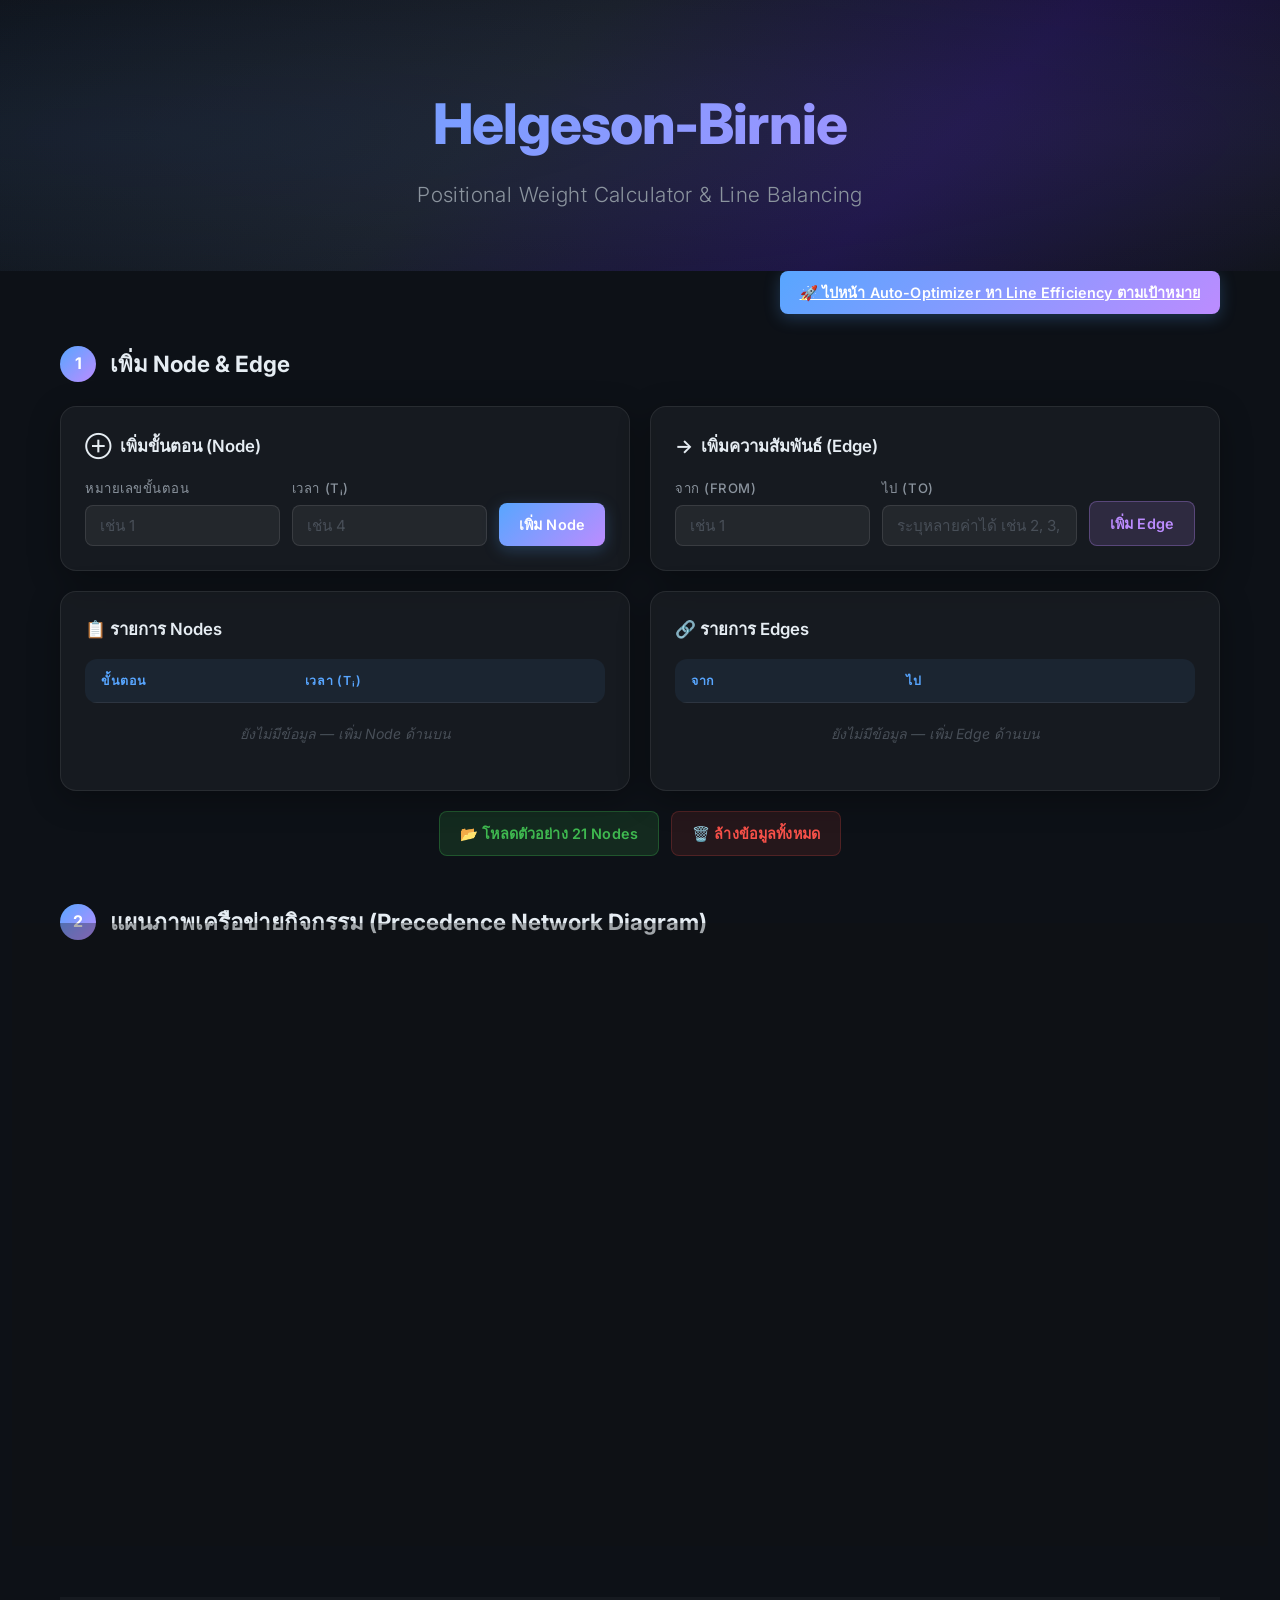
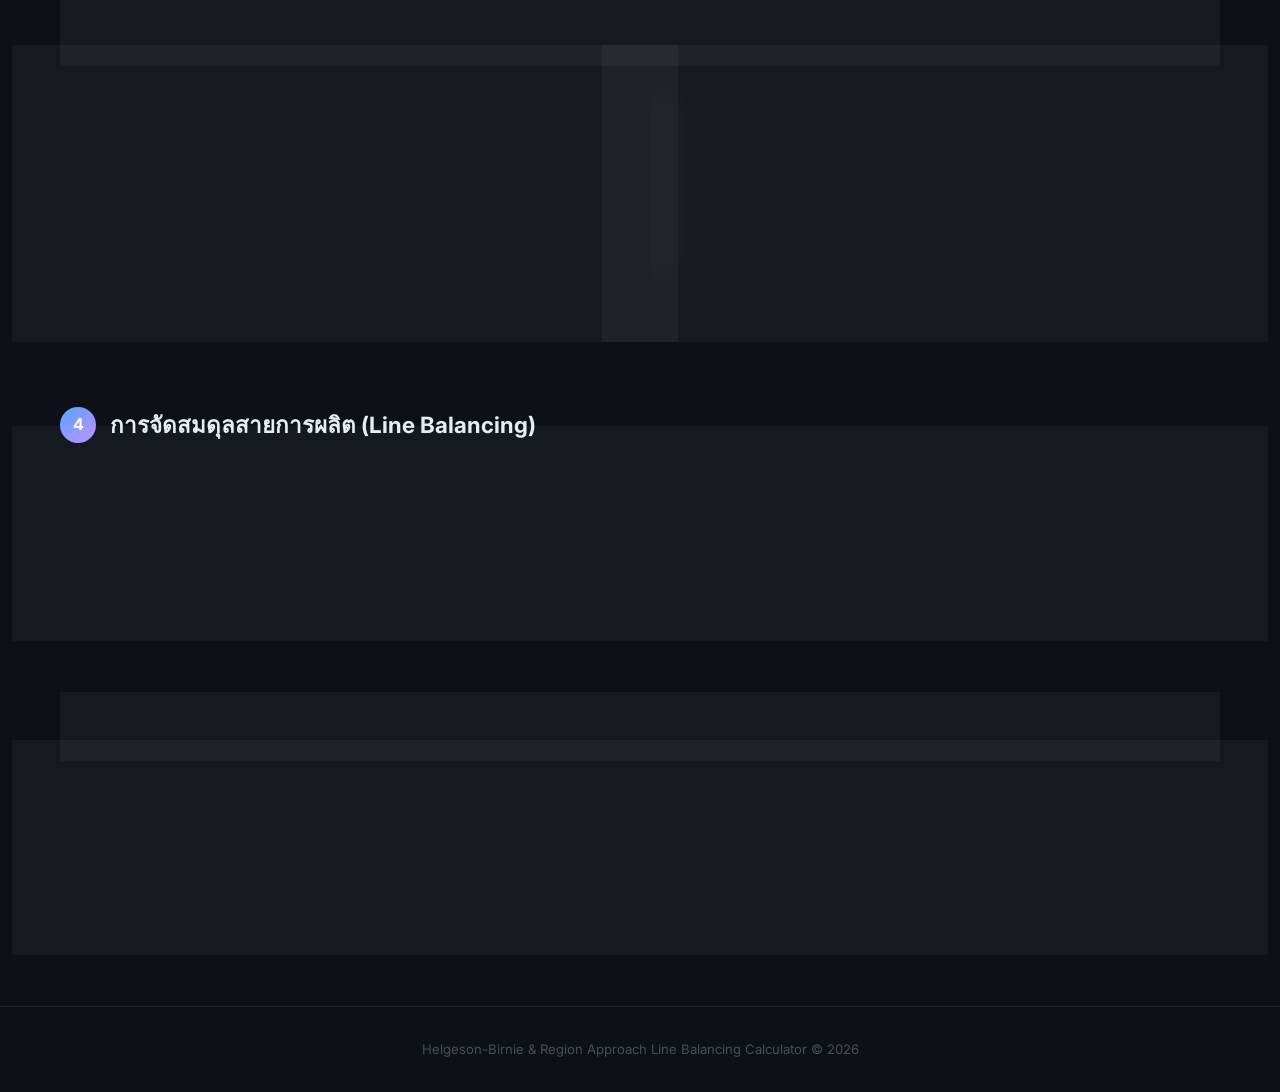
<file: Weight_work/index.html>
<!DOCTYPE html>
<html lang="th">

<head>
    <meta charset="UTF-8">
    <meta name="viewport" content="width=device-width, initial-scale=1.0">
    <title>Helgeson-Birnie Positional Weight Calculator</title>
    <meta name="description" content="เครื่องมือคำนวณ Positional Weight และจัดสมดุลสายการผลิตตามหลัก Helgeson-Birnie">
    <link rel="preconnect" href="https://fonts.googleapis.com">
    <link rel="preconnect" href="https://fonts.gstatic.com" crossorigin>
    <link href="https://fonts.googleapis.com/css2?family=Inter:wght@300;400;500;600;700;800&display=swap"
        rel="stylesheet">
    <link rel="stylesheet" href="style.css">
</head>

<body>
    <!-- Hero Header -->
    <header class="hero">
        <div class="hero-bg"></div>
        <div class="hero-content">
            <h1>Helgeson-Birnie</h1>
            <p class="subtitle">Positional Weight Calculator & Line Balancing</p>
        </div>
    </header>

    <main class="container">
        <div style="margin-bottom: 2rem; text-align: right;">
            <a href="optimize.html" class="btn btn-primary" style="background-color: var(--accent-3); border-color: var(--accent-3);">🚀 ไปหน้า Auto-Optimizer หา Line Efficiency ตามเป้าหมาย</a>
        </div>
        <!-- Section 1: Input Panel -->
        <section class="panel" id="input-panel">
            <div class="panel-header">
                <span class="step-badge">1</span>
                <h2>เพิ่ม Node & Edge</h2>
            </div>
            <div class="input-grid">
                <!-- Add Node -->
                <div class="card glass">
                    <h3><span class="icon">⊕</span> เพิ่มขั้นตอน (Node)</h3>
                    <div class="form-row">
                        <div class="form-group">
                            <label for="node-id">หมายเลขขั้นตอน</label>
                            <input type="number" id="node-id" min="1" placeholder="เช่น 1" autocomplete="off">
                        </div>
                        <div class="form-group">
                            <label for="node-time">เวลา (tᵢ)</label>
                            <input type="number" id="node-time" min="0" step="0.1" placeholder="เช่น 4"
                                autocomplete="off">
                        </div>
                        <button class="btn btn-primary" id="add-node-btn">เพิ่ม Node</button>
                    </div>
                </div>
                <!-- Add Edge -->
                <div class="card glass">
                    <h3><span class="icon">→</span> เพิ่มความสัมพันธ์ (Edge)</h3>
                    <div class="form-row">
                        <div class="form-group">
                            <label for="edge-from">จาก (From)</label>
                            <input type="number" id="edge-from" min="1" placeholder="เช่น 1" autocomplete="off">
                        </div>
                        <div class="form-group">
                            <label for="edge-to">ไป (To)</label>
                            <input type="text" id="edge-to" placeholder="ระบุหลายค่าได้ เช่น 2, 3, 4" autocomplete="off">
                        </div>
                        <button class="btn btn-secondary" id="add-edge-btn">เพิ่ม Edge</button>
                    </div>
                </div>
            </div>

            <!-- Data Tables -->
            <div class="input-grid">
                <div class="card glass">
                    <h3>📋 รายการ Nodes</h3>
                    <div class="table-wrap">
                        <table id="nodes-table">
                            <thead>
                                <tr>
                                    <th>ขั้นตอน</th>
                                    <th>เวลา (tᵢ)</th>
                                    <th></th>
                                </tr>
                            </thead>
                            <tbody></tbody>
                        </table>
                    </div>
                    <p class="empty-msg" id="no-nodes">ยังไม่มีข้อมูล — เพิ่ม Node ด้านบน</p>
                </div>
                <div class="card glass">
                    <h3>🔗 รายการ Edges</h3>
                    <div class="table-wrap">
                        <table id="edges-table">
                            <thead>
                                <tr>
                                    <th>จาก</th>
                                    <th>ไป</th>
                                    <th></th>
                                </tr>
                            </thead>
                            <tbody></tbody>
                        </table>
                    </div>
                    <p class="empty-msg" id="no-edges">ยังไม่มีข้อมูล — เพิ่ม Edge ด้านบน</p>
                </div>
            </div>

            <div class="action-bar">
                <button class="btn btn-accent" id="load-example-btn">📂 โหลดตัวอย่าง 21 Nodes</button>
                <button class="btn btn-danger" id="clear-all-btn">🗑️ ล้างข้อมูลทั้งหมด</button>
            </div>
        </section>

        <!-- Section 2: Precedence Network Diagram -->
        <section class="panel" id="diagram-panel">
            <div class="panel-header">
                <span class="step-badge">2</span>
                <h2>แผนภาพเครือข่ายกิจกรรม (Precedence Network Diagram)</h2>
            </div>
            <div class="card glass canvas-card">
                <canvas id="network-canvas" width="1100" height="500"></canvas>
            </div>
        </section>

        <!-- Section 3: Positional Weight -->
        <section class="panel" id="pw-panel">
            <div class="panel-header">
                <span class="step-badge">3</span>
                <h2>Positional Weight (Wᵢ)</h2>
            </div>
            <div class="formula-box glass">
                <p>Wᵢ = tᵢ + Σtⱼ <span class="formula-note">(j ∈ L : งานที่อยู่หลัง i ทั้งหมด)</span></p>
            </div>
            <div class="input-grid">
                <div class="card glass">
                    <h3>ตาราง Positional Weight</h3>
                    <div class="table-wrap">
                        <table id="pw-table">
                            <thead>
                                <tr>
                                    <th>ขั้นตอน</th>
                                    <th>Positional Weight (Wᵢ)</th>
                                </tr>
                            </thead>
                            <tbody></tbody>
                        </table>
                    </div>
                    <p class="empty-msg" id="no-pw">กดคำนวณเพื่อดูผลลัพธ์</p>
                </div>
                <div class="card glass">
                    <h3>Ranked Positional Weight</h3>
                    <div class="table-wrap">
                        <table id="ranked-table">
                            <thead>
                                <tr>
                                    <th>ลำดับ</th>
                                    <th>ขั้นตอน</th>
                                    <th>Ranked Positional Weight</th>
                                </tr>
                            </thead>
                            <tbody></tbody>
                        </table>
                    </div>
                    <p class="empty-msg" id="no-ranked">กดคำนวณเพื่อดูผลลัพธ์</p>
                </div>
            </div>
            <div class="action-bar">
                <button class="btn btn-primary btn-large" id="calc-pw-btn">⚡ คำนวณ Positional Weight</button>
            </div>
        </section>

        <!-- Section 4: Line Balancing -->
        <section class="panel" id="balance-panel">
            <div class="panel-header">
                <span class="step-badge">4</span>
                <h2>การจัดสมดุลสายการผลิต (Line Balancing)</h2>
            </div>
            <div class="card glass">
                <div class="form-row center-row">
                    <div class="form-group">
                        <label for="cycle-time">Cycle Time (CT) นาที</label>
                        <input type="number" id="cycle-time" min="1" step="0.1" placeholder="เช่น 21"
                            autocomplete="off">
                    </div>
                    <button class="btn btn-accent btn-large" id="balance-btn">🏭 จัดสมดุลสายการผลิต</button>
                </div>
            </div>

            <!-- Workstation Assignment Table -->
            <div class="card glass" id="balance-result-card" style="display:none;">
                <h3>ตารางการจัดสถานีงาน</h3>
                <div class="table-wrap">
                    <table id="balance-table">
                        <thead>
                            <tr>
                                <th>Station</th>
                                <th>Job</th>
                                <th>Processing Time</th>
                                <th>Station Time</th>
                                <th>Station Efficiency %</th>
                                <th>Cycle Time (min)</th>
                            </tr>
                        </thead>
                        <tbody></tbody>
                    </table>
                </div>
            </div>

            <!-- Summary Table -->
            <div class="card glass" id="summary-card" style="display:none;">
                <h3>สรุปผลการจัดสมดุลสายการผลิต</h3>
                <div class="table-wrap">
                    <table id="summary-table">
                        <thead>
                            <tr>
                                <th>Station</th>
                                <th>Jobs</th>
                                <th>Station Time</th>
                                <th>Station Efficiency %</th>
                            </tr>
                        </thead>
                        <tbody></tbody>
                    </table>
                </div>
            </div>

            <!-- Efficiency Results -->
            <div class="stats-grid" id="stats-grid" style="display:none;">
                <div class="stat-card glass">
                    <span class="stat-label">จำนวนสถานีงาน (M)</span>
                    <span class="stat-value" id="stat-stations">—</span>
                </div>
                <div class="stat-card glass">
                    <span class="stat-label">Cycle Time (CT)</span>
                    <span class="stat-value" id="stat-ct">—</span>
                </div>
                <div class="stat-card glass">
                    <span class="stat-label">Σtᵢ (เวลารวม)</span>
                    <span class="stat-value" id="stat-total-time">—</span>
                </div>
                <div class="stat-card accent glass">
                    <span class="stat-label">Line Efficiency %</span>
                    <span class="stat-value" id="stat-line-eff">—</span>
                    <span class="stat-formula">= 100 × Σtᵢ / (CT × M)</span>
                </div>
            </div>
        </section>

        <!-- Section 5: Region Approach (Mansoor) -->
        <section class="panel" id="region-panel">
            <div class="panel-header">
                <span class="step-badge region-badge">5</span>
                <h2>การจัดสมดุลโดยใช้ขอบเขตพื้นที่ (Region Approach — Mansoor)</h2>
            </div>
            <div class="formula-box glass region-formula">
                <p>จัดงานตามเขตพื้นที่ (ALAP) → เรียงตามเวลามากไปน้อย → จัดเข้าสถานี ≤ CT</p>
            </div>
            <div class="card glass">
                <div class="form-row center-row">
                    <div class="form-group">
                        <label for="region-cycle-time">Cycle Time (CT) นาที</label>
                        <input type="number" id="region-cycle-time" min="1" step="0.1" placeholder="เช่น 21"
                            autocomplete="off">
                    </div>
                    <button class="btn btn-region btn-large" id="region-btn">🗺️ จัดสมดุลแบบ Region Approach</button>
                </div>
            </div>

            <!-- Region Assignment Table -->
            <div class="card glass" id="region-assign-card" style="display:none;">
                <h3>ตารางลำดับของงานในแต่ละเขตพื้นที่</h3>
                <div class="table-wrap">
                    <table id="region-assign-table">
                        <thead>
                            <tr>
                                <th>เขตพื้นที่</th>
                                <th>งาน (เรียงลำดับเวลางาน)</th>
                            </tr>
                        </thead>
                        <tbody></tbody>
                    </table>
                </div>
            </div>

            <!-- Region Station Assignment Table -->
            <div class="card glass" id="region-station-card" style="display:none;">
                <h3>ตารางการจัดงานให้กับสถานีงาน</h3>
                <div class="table-wrap">
                    <table id="region-station-table">
                        <thead>
                            <tr>
                                <th>สถานีงาน</th>
                                <th>งาน</th>
                                <th>เวลาของสถานีงาน (นาที)</th>
                            </tr>
                        </thead>
                        <tbody></tbody>
                    </table>
                </div>
            </div>

            <!-- Region Summary -->
            <div class="card glass" id="region-summary-card" style="display:none;">
                <h3>สรุปผลการจัดสมดุลแบบ Region Approach</h3>
                <div class="table-wrap">
                    <table id="region-summary-table">
                        <thead>
                            <tr>
                                <th>Station</th>
                                <th>Jobs</th>
                                <th>Station Time</th>
                                <th>Station Efficiency %</th>
                            </tr>
                        </thead>
                        <tbody></tbody>
                    </table>
                </div>
            </div>

            <!-- Region Efficiency -->
            <div class="stats-grid" id="region-stats-grid" style="display:none;">
                <div class="stat-card glass">
                    <span class="stat-label">จำนวนสถานีงาน (M)</span>
                    <span class="stat-value" id="region-stat-stations">—</span>
                </div>
                <div class="stat-card glass">
                    <span class="stat-label">Cycle Time (CT)</span>
                    <span class="stat-value" id="region-stat-ct">—</span>
                </div>
                <div class="stat-card glass">
                    <span class="stat-label">Σtᵢ (เวลารวม)</span>
                    <span class="stat-value" id="region-stat-total-time">—</span>
                </div>
                <div class="stat-card accent glass">
                    <span class="stat-label">Line Efficiency %</span>
                    <span class="stat-value" id="region-stat-line-eff">—</span>
                    <span class="stat-formula">= 100 × Σtᵢ / (CT × M)</span>
                </div>
            </div>
        </section>
    </main>

    <footer>
        <p>Helgeson-Birnie & Region Approach Line Balancing Calculator &copy; 2026</p>
    </footer>

    <script src="app.js"></script>
</body>

</html>
</file>
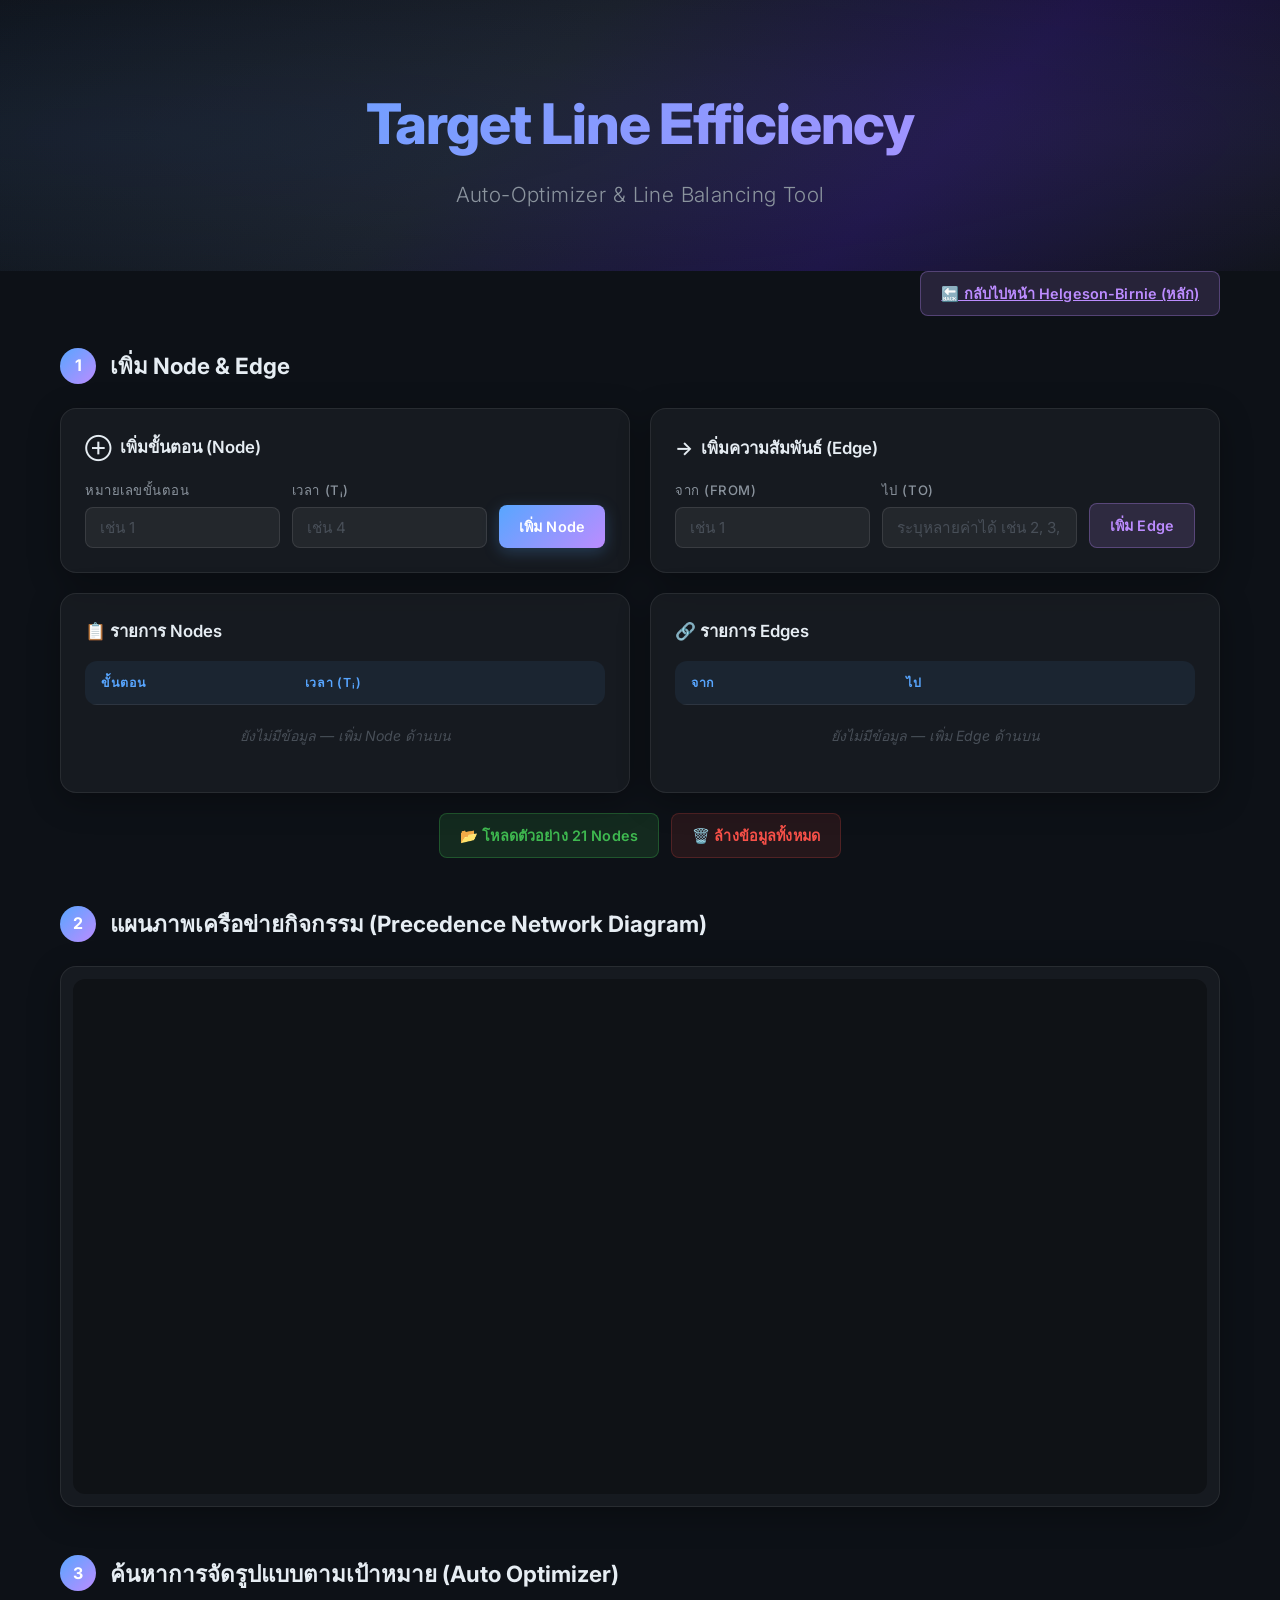
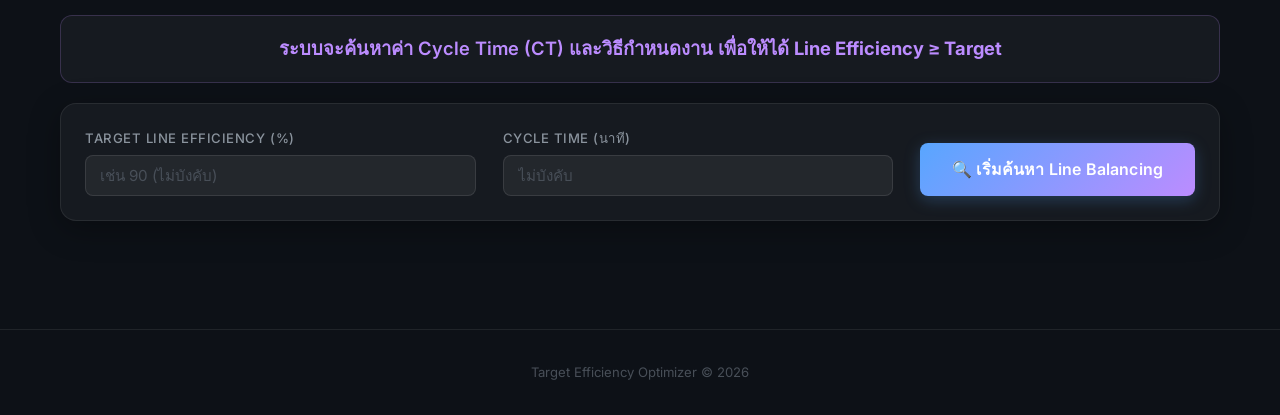
<file: Weight_work/optimize.html>
<!DOCTYPE html>
<html lang="th">

<head>
    <meta charset="UTF-8">
    <meta name="viewport" content="width=device-width, initial-scale=1.0">
    <title>Target Line Efficiency Optimizer</title>
    <meta name="description" content="เครื่องมือค้นหาการจัดสมดุลสายการผลิตให้ได้ Line Efficiency ตามที่ต้องการ">
    <link rel="preconnect" href="https://fonts.googleapis.com">
    <link rel="preconnect" href="https://fonts.gstatic.com" crossorigin>
    <link href="https://fonts.googleapis.com/css2?family=Inter:wght@300;400;500;600;700;800&display=swap"
        rel="stylesheet">
    <link rel="stylesheet" href="style.css">
</head>

<body>
    <!-- Hero Header -->
    <header class="hero">
        <div class="hero-bg"></div>
        <div class="hero-content">
            <h1>Target Line Efficiency</h1>
            <p class="subtitle">Auto-Optimizer & Line Balancing Tool</p>
        </div>
    </header>

    <main class="container">
        <div style="margin-bottom: 2rem; text-align: right;">
            <a href="index.html" class="btn btn-secondary">🔙 กลับไปหน้า Helgeson-Birnie (หลัก)</a>
        </div>

        <!-- Section 1: Input Panel -->
        <section class="panel" id="input-panel">
            <div class="panel-header">
                <span class="step-badge">1</span>
                <h2>เพิ่ม Node & Edge</h2>
            </div>
            <div class="input-grid">
                <!-- Add Node -->
                <div class="card glass">
                    <h3><span class="icon">⊕</span> เพิ่มขั้นตอน (Node)</h3>
                    <div class="form-row">
                        <div class="form-group">
                            <label for="node-id">หมายเลขขั้นตอน</label>
                            <input type="number" id="node-id" min="1" placeholder="เช่น 1" autocomplete="off">
                        </div>
                        <div class="form-group">
                            <label for="node-time">เวลา (tᵢ)</label>
                            <input type="number" id="node-time" min="0" step="0.1" placeholder="เช่น 4"
                                autocomplete="off">
                        </div>
                        <button class="btn btn-primary" id="add-node-btn">เพิ่ม Node</button>
                    </div>
                </div>
                <!-- Add Edge -->
                <div class="card glass">
                    <h3><span class="icon">→</span> เพิ่มความสัมพันธ์ (Edge)</h3>
                    <div class="form-row">
                        <div class="form-group">
                            <label for="edge-from">จาก (From)</label>
                            <input type="number" id="edge-from" min="1" placeholder="เช่น 1" autocomplete="off">
                        </div>
                        <div class="form-group">
                            <label for="edge-to">ไป (To)</label>
                            <input type="text" id="edge-to" placeholder="ระบุหลายค่าได้ เช่น 2, 3, 4" autocomplete="off">
                        </div>
                        <button class="btn btn-secondary" id="add-edge-btn">เพิ่ม Edge</button>
                    </div>
                </div>
            </div>

            <!-- Data Tables -->
            <div class="input-grid">
                <div class="card glass">
                    <h3>📋 รายการ Nodes</h3>
                    <div class="table-wrap">
                        <table id="nodes-table">
                            <thead>
                                <tr>
                                    <th>ขั้นตอน</th>
                                    <th>เวลา (tᵢ)</th>
                                    <th></th>
                                </tr>
                            </thead>
                            <tbody></tbody>
                        </table>
                    </div>
                    <p class="empty-msg" id="no-nodes">ยังไม่มีข้อมูล — เพิ่ม Node ด้านบน</p>
                </div>
                <div class="card glass">
                    <h3>🔗 รายการ Edges</h3>
                    <div class="table-wrap">
                        <table id="edges-table">
                            <thead>
                                <tr>
                                    <th>จาก</th>
                                    <th>ไป</th>
                                    <th></th>
                                </tr>
                            </thead>
                            <tbody></tbody>
                        </table>
                    </div>
                    <p class="empty-msg" id="no-edges">ยังไม่มีข้อมูล — เพิ่ม Edge ด้านบน</p>
                </div>
            </div>

            <div class="action-bar">
                <button class="btn btn-accent" id="load-example-btn">📂 โหลดตัวอย่าง 21 Nodes</button>
                <button class="btn btn-danger" id="clear-all-btn">🗑️ ล้างข้อมูลทั้งหมด</button>
            </div>
        </section>

        <!-- Section 2: Precedence Network Diagram -->
        <section class="panel" id="diagram-panel">
            <div class="panel-header">
                <span class="step-badge">2</span>
                <h2>แผนภาพเครือข่ายกิจกรรม (Precedence Network Diagram)</h2>
            </div>
            <div class="card glass canvas-card">
                <canvas id="network-canvas" width="1100" height="500"></canvas>
            </div>
        </section>

        <!-- Section 3: Target Line Efficiency -->
        <section class="panel" id="optimize-panel">
            <div class="panel-header">
                <span class="step-badge">3</span>
                <h2>ค้นหาการจัดรูปแบบตามเป้าหมาย (Auto Optimizer)</h2>
            </div>
            <div class="formula-box glass">
                <p>ระบบจะค้นหาค่า Cycle Time (CT) และวิธีกำหนดงาน เพื่อให้ได้ <strong>Line Efficiency ≥ Target</strong></p>
            </div>
            
            <div class="card glass">
                <div class="form-row center-row">
                    <div class="form-group">
                        <label for="target-efficiency">Target Line Efficiency (%)</label>
                        <input type="number" id="target-efficiency" min="1" max="100" step="0.1" placeholder="เช่น 90 (ไม่บังคับ)" autocomplete="off">
                    </div>
                    <div class="form-group" style="margin-left: 15px;">
                        <label for="fixed-cycle-time">Cycle Time (นาที)</label>
                        <input type="number" id="fixed-cycle-time" min="1" step="0.1" placeholder="ไม่บังคับ" autocomplete="off">
                    </div>
                    <button class="btn btn-primary btn-large" style="margin-left: 15px;" id="optimize-btn">🔍 เริ่มค้นหา Line Balancing</button>
                </div>
                <div id="search-status" style="display:none; text-align: center; margin-top: 15px; color: var(--accent-1); font-weight: 500;">
                    กำลังค้นหา...
                </div>
            </div>

            <!-- Auto Balance Results -->
            <div class="card glass" id="optimize-result-card" style="display:none; margin-top:20px;">
                <h3>🎉 ผลลัพธ์ที่พบ: จัดงานสำเร็จ!</h3>
                <div style="margin-bottom: 15px; background: rgba(88, 166, 255, 0.1); padding: 15px; border-radius: 8px;">
                    <p><strong>Cycle Time ที่เหมาะสม (CT): </strong> <span id="opt-found-ct" style="color:var(--accent-1); font-weight:700;">-</span> นาที</p>
                    <p><strong>จำนวนสถานีงาน (M): </strong> <span id="opt-found-m" style="color:var(--accent-1); font-weight:700;">-</span> สถานี</p>
                    <p><strong>Line Efficiency ได้: </strong> <span id="opt-found-eff" style="color:var(--success-color); font-weight:700; font-size: 1.2rem;">-</span></p>
                </div>
                
                <div class="table-wrap">
                    <table id="optimize-balance-table">
                        <thead>
                            <tr>
                                <th>Station</th>
                                <th>Job</th>
                                <th>Processing Time</th>
                                <th>Station Time</th>
                                <th>Station Efficiency %</th>
                                <th>Cycle Time (min)</th>
                            </tr>
                        </thead>
                        <tbody></tbody>
                    </table>
                </div>
                
                <!-- Summary Table -->
                <h3 style="margin-top:20px;">สรุปผลการจัดสถานี</h3>
                <div class="table-wrap">
                    <table id="optimize-summary-table">
                        <thead>
                            <tr>
                                <th>Station</th>
                                <th>Jobs</th>
                                <th>Station Time</th>
                                <th>Station Efficiency %</th>
                            </tr>
                        </thead>
                        <tbody></tbody>
                    </table>
                </div>
            </div>

            <div class="card glass" id="optimize-failed-card" style="display:none; margin-top:20px; border-color: rgba(248, 81, 73, 0.4);">
                <h3 style="color: #f85149;">❌ ไม่พบรูปแบบการจัดงานที่ได้เป้าหมาย</h3>
                <p>ระบบตรวจสอบทุก Cycle Time แล้ว ไม่สามารถทำ Line Efficiency ถึง <span id="failed-target">-</span>% ได้</p>
                <p>ลองลด Target Line Efficiency ลง หรือเพิ่มเวลาทำงานแต่ละขั้นตอน</p>
            </div>
            
        </section>
    </main>

    <footer>
        <p>Target Efficiency Optimizer &copy; 2026</p>
    </footer>

    <script src="optimize.js"></script>
</body>

</html>
</file>
<file: Weight_work/style.css>
/* =========================================
   Helgeson-Birnie Positional Weight Calculator
   Premium Dark Theme with Glassmorphism
   ========================================= */

:root {
    --bg-primary: #0d1117;
    --bg-secondary: #161b22;
    --bg-card: rgba(22, 27, 34, 0.7);
    --glass-border: rgba(255, 255, 255, 0.08);
    --glass-bg: rgba(255, 255, 255, 0.04);
    --text-primary: #e6edf3;
    --text-secondary: #8b949e;
    --text-muted: #484f58;
    --accent-1: #58a6ff;
    --accent-2: #bc8cff;
    --accent-3: #3fb950;
    --accent-danger: #f85149;
    --accent-warning: #d29922;
    --gradient-1: linear-gradient(135deg, #667eea 0%, #764ba2 100%);
    --gradient-2: linear-gradient(135deg, #f093fb 0%, #f5576c 100%);
    --gradient-accent: linear-gradient(135deg, #58a6ff 0%, #bc8cff 100%);
    --gradient-hero: linear-gradient(135deg, #0d1117 0%, #161b22 40%, #1a1040 70%, #0d1117 100%);
    --radius-sm: 8px;
    --radius-md: 12px;
    --radius-lg: 16px;
    --radius-xl: 24px;
    --shadow-glow: 0 0 30px rgba(88, 166, 255, 0.1);
    --shadow-card: 0 8px 32px rgba(0, 0, 0, 0.3);
    --transition: all 0.3s cubic-bezier(0.4, 0, 0.2, 1);
}

* {
    margin: 0;
    padding: 0;
    box-sizing: border-box;
}

html {
    scroll-behavior: smooth;
}

body {
    font-family: 'Inter', -apple-system, BlinkMacSystemFont, sans-serif;
    background: var(--bg-primary);
    color: var(--text-primary);
    line-height: 1.6;
    min-height: 100vh;
}

/* Hero */
.hero {
    position: relative;
    padding: 80px 20px 60px;
    text-align: center;
    overflow: hidden;
}

.hero-bg {
    position: absolute;
    inset: 0;
    background: var(--gradient-hero);
    z-index: 0;
}

.hero-bg::before {
    content: '';
    position: absolute;
    top: -50%;
    left: -50%;
    width: 200%;
    height: 200%;
    background: radial-gradient(ellipse at 30% 50%, rgba(88, 166, 255, 0.08) 0%, transparent 60%),
        radial-gradient(ellipse at 70% 50%, rgba(188, 140, 255, 0.06) 0%, transparent 60%);
    animation: heroFloat 20s ease-in-out infinite;
}

@keyframes heroFloat {

    0%,
    100% {
        transform: translate(0, 0) rotate(0deg);
    }

    33% {
        transform: translate(2%, -1%) rotate(1deg);
    }

    66% {
        transform: translate(-1%, 1%) rotate(-0.5deg);
    }
}

.hero-content {
    position: relative;
    z-index: 1;
}

.hero h1 {
    font-size: clamp(2rem, 5vw, 3.5rem);
    font-weight: 800;
    background: var(--gradient-accent);
    -webkit-background-clip: text;
    -webkit-text-fill-color: transparent;
    background-clip: text;
    letter-spacing: -0.02em;
    margin-bottom: 8px;
}

.subtitle {
    font-size: clamp(1rem, 2.5vw, 1.3rem);
    color: var(--text-secondary);
    font-weight: 300;
    letter-spacing: 0.02em;
}

/* Container */
.container {
    max-width: 1200px;
    margin: 0 auto;
    padding: 0 20px 60px;
}

/* Panel */
.panel {
    margin-bottom: 48px;
}

.panel-header {
    display: flex;
    align-items: center;
    gap: 14px;
    margin-bottom: 24px;
}

.step-badge {
    display: flex;
    align-items: center;
    justify-content: center;
    width: 36px;
    height: 36px;
    border-radius: 50%;
    background: var(--gradient-accent);
    color: #fff;
    font-weight: 700;
    font-size: 1rem;
    flex-shrink: 0;
}

.panel-header h2 {
    font-size: 1.4rem;
    font-weight: 700;
    color: var(--text-primary);
}

/* Glass Cards */
.glass {
    background: var(--glass-bg);
    backdrop-filter: blur(20px);
    -webkit-backdrop-filter: blur(20px);
    border: 1px solid var(--glass-border);
}

.card {
    border-radius: var(--radius-lg);
    padding: 24px;
    box-shadow: var(--shadow-card);
    transition: var(--transition);
}

.card:hover {
    border-color: rgba(88, 166, 255, 0.15);
    box-shadow: var(--shadow-card), var(--shadow-glow);
}

.card h3 {
    font-size: 1.05rem;
    font-weight: 600;
    margin-bottom: 16px;
    color: var(--text-primary);
    display: flex;
    align-items: center;
    gap: 8px;
}

.icon {
    font-size: 1.2rem;
}

/* Grid layouts */
.input-grid {
    display: grid;
    grid-template-columns: repeat(auto-fit, minmax(420px, 1fr));
    gap: 20px;
    margin-bottom: 20px;
}

@media (max-width: 900px) {
    .input-grid {
        grid-template-columns: 1fr;
    }
}

/* Forms */
.form-row {
    display: flex;
    align-items: flex-end;
    gap: 12px;
    flex-wrap: wrap;
}

.center-row {
    justify-content: center;
}

.form-group {
    display: flex;
    flex-direction: column;
    gap: 6px;
    flex: 1;
    min-width: 120px;
}

.form-group label {
    font-size: 0.82rem;
    font-weight: 500;
    color: var(--text-secondary);
    text-transform: uppercase;
    letter-spacing: 0.04em;
}

input,
select {
    background: rgba(255, 255, 255, 0.06);
    border: 1px solid rgba(255, 255, 255, 0.1);
    border-radius: var(--radius-sm);
    padding: 10px 14px;
    color: var(--text-primary);
    font-size: 0.95rem;
    font-family: 'Inter', sans-serif;
    transition: var(--transition);
    outline: none;
}

input:focus,
select:focus {
    border-color: var(--accent-1);
    box-shadow: 0 0 0 3px rgba(88, 166, 255, 0.15);
}

input::placeholder {
    color: var(--text-muted);
}

select option {
    background: var(--bg-secondary);
    color: var(--text-primary);
}

/* Buttons */
.btn {
    display: inline-flex;
    align-items: center;
    justify-content: center;
    gap: 6px;
    padding: 10px 20px;
    border: none;
    border-radius: var(--radius-sm);
    font-family: 'Inter', sans-serif;
    font-size: 0.9rem;
    font-weight: 600;
    cursor: pointer;
    transition: var(--transition);
    white-space: nowrap;
    letter-spacing: 0.01em;
}

.btn:active {
    transform: scale(0.97);
}

.btn-primary {
    background: var(--gradient-accent);
    color: #fff;
    box-shadow: 0 4px 16px rgba(88, 166, 255, 0.25);
}

.btn-primary:hover {
    box-shadow: 0 6px 24px rgba(88, 166, 255, 0.35);
    filter: brightness(1.1);
}

.btn-secondary {
    background: rgba(188, 140, 255, 0.15);
    color: var(--accent-2);
    border: 1px solid rgba(188, 140, 255, 0.3);
}

.btn-secondary:hover {
    background: rgba(188, 140, 255, 0.25);
}

.btn-accent {
    background: rgba(63, 185, 80, 0.15);
    color: var(--accent-3);
    border: 1px solid rgba(63, 185, 80, 0.3);
}

.btn-accent:hover {
    background: rgba(63, 185, 80, 0.25);
}

.btn-danger {
    background: rgba(248, 81, 73, 0.1);
    color: var(--accent-danger);
    border: 1px solid rgba(248, 81, 73, 0.2);
}

.btn-danger:hover {
    background: rgba(248, 81, 73, 0.2);
}

.btn-large {
    padding: 14px 32px;
    font-size: 1rem;
}

.btn-sm {
    padding: 4px 10px;
    font-size: 0.78rem;
    border-radius: 6px;
}

/* Tables */
.table-wrap {
    overflow-x: auto;
    border-radius: var(--radius-md);
}

table {
    width: 100%;
    border-collapse: collapse;
    font-size: 0.9rem;
}

thead th {
    background: rgba(88, 166, 255, 0.08);
    color: var(--accent-1);
    font-weight: 600;
    text-transform: uppercase;
    font-size: 0.78rem;
    letter-spacing: 0.06em;
    padding: 12px 16px;
    text-align: left;
    border-bottom: 1px solid var(--glass-border);
    white-space: nowrap;
}

tbody td {
    padding: 10px 16px;
    border-bottom: 1px solid rgba(255, 255, 255, 0.04);
    transition: var(--transition);
}

tbody tr {
    transition: var(--transition);
}

tbody tr:hover {
    background: rgba(88, 166, 255, 0.04);
}

tbody tr.station-first td {
    border-top: 2px solid rgba(88, 166, 255, 0.2);
}

.empty-msg {
    text-align: center;
    color: var(--text-muted);
    padding: 20px;
    font-size: 0.88rem;
    font-style: italic;
}

/* Action bar */
.action-bar {
    display: flex;
    gap: 12px;
    justify-content: center;
    flex-wrap: wrap;
    margin-top: 8px;
}

/* Canvas */
.canvas-card {
    padding: 12px;
    overflow-x: auto;
}

#network-canvas {
    display: block;
    width: 100%;
    border-radius: var(--radius-md);
    background: rgba(0, 0, 0, 0.3);
}

/* Formula box */
.formula-box {
    border-radius: var(--radius-md);
    padding: 18px 24px;
    margin-bottom: 20px;
    text-align: center;
    font-size: 1.15rem;
    font-weight: 600;
    color: var(--accent-2);
    border: 1px solid rgba(188, 140, 255, 0.2);
}

.formula-note {
    font-size: 0.85rem;
    font-weight: 400;
    color: var(--text-secondary);
}

/* Stats grid */
.stats-grid {
    display: grid;
    grid-template-columns: repeat(auto-fit, minmax(200px, 1fr));
    gap: 16px;
    margin-top: 20px;
}

.stat-card {
    border-radius: var(--radius-md);
    padding: 24px;
    text-align: center;
    border: 1px solid var(--glass-border);
    transition: var(--transition);
}

.stat-card:hover {
    border-color: rgba(88, 166, 255, 0.2);
    transform: translateY(-2px);
}

.stat-card.accent {
    border-color: rgba(88, 166, 255, 0.3);
    background: rgba(88, 166, 255, 0.06);
}

.stat-label {
    display: block;
    font-size: 0.8rem;
    font-weight: 500;
    color: var(--text-secondary);
    text-transform: uppercase;
    letter-spacing: 0.04em;
    margin-bottom: 8px;
}

.stat-value {
    display: block;
    font-size: 2rem;
    font-weight: 800;
    background: var(--gradient-accent);
    -webkit-background-clip: text;
    -webkit-text-fill-color: transparent;
    background-clip: text;
}

.stat-formula {
    display: block;
    margin-top: 6px;
    font-size: 0.78rem;
    color: var(--text-muted);
}

/* Footer */
footer {
    text-align: center;
    padding: 32px 20px;
    color: var(--text-muted);
    font-size: 0.82rem;
    border-top: 1px solid var(--glass-border);
}

/* Animations */
@keyframes fadeInUp {
    from {
        opacity: 0;
        transform: translateY(20px);
    }

    to {
        opacity: 1;
        transform: translateY(0);
    }
}

.panel {
    animation: fadeInUp 0.6s ease-out both;
}

.panel:nth-child(1) {
    animation-delay: 0.1s;
}

.panel:nth-child(2) {
    animation-delay: 0.2s;
}

.panel:nth-child(3) {
    animation-delay: 0.3s;
}

.panel:nth-child(4) {
    animation-delay: 0.4s;
}

/* Pulse animation for calculate button */
@keyframes pulse {
    0% {
        box-shadow: 0 4px 16px rgba(88, 166, 255, 0.25);
    }

    50% {
        box-shadow: 0 4px 24px rgba(88, 166, 255, 0.45);
    }

    100% {
        box-shadow: 0 4px 16px rgba(88, 166, 255, 0.25);
    }
}

.btn-primary.btn-large {
    animation: pulse 3s ease-in-out infinite;
}

/* Responsive */
@media (max-width: 600px) {
    .form-row {
        flex-direction: column;
    }

    .form-group {
        min-width: 100%;
    }

    .btn {
        width: 100%;
    }

    .stats-grid {
        grid-template-columns: 1fr 1fr;
    }
}

/* Scrollbar */
::-webkit-scrollbar {
    width: 8px;
    height: 8px;
}

::-webkit-scrollbar-track {
    background: var(--bg-primary);
}

::-webkit-scrollbar-thumb {
    background: rgba(255, 255, 255, 0.12);
    border-radius: 4px;
}

::-webkit-scrollbar-thumb:hover {
    background: rgba(255, 255, 255, 0.2);
}

/* Region Approach — distinct accent (green/teal) */
.region-badge {
    background: linear-gradient(135deg, #3fb950 0%, #1f8a3c 100%);
}

.region-formula {
    color: var(--accent-3);
    border-color: rgba(63, 185, 80, 0.25);
}

.btn-region {
    background: linear-gradient(135deg, #3fb950 0%, #1f8a3c 100%);
    color: #fff;
    box-shadow: 0 4px 16px rgba(63, 185, 80, 0.25);
    animation: pulseGreen 3s ease-in-out infinite;
}

.btn-region:hover {
    box-shadow: 0 6px 24px rgba(63, 185, 80, 0.4);
    filter: brightness(1.1);
}

@keyframes pulseGreen {
    0% {
        box-shadow: 0 4px 16px rgba(63, 185, 80, 0.25);
    }

    50% {
        box-shadow: 0 4px 24px rgba(63, 185, 80, 0.45);
    }

    100% {
        box-shadow: 0 4px 16px rgba(63, 185, 80, 0.25);
    }
}
</file>
